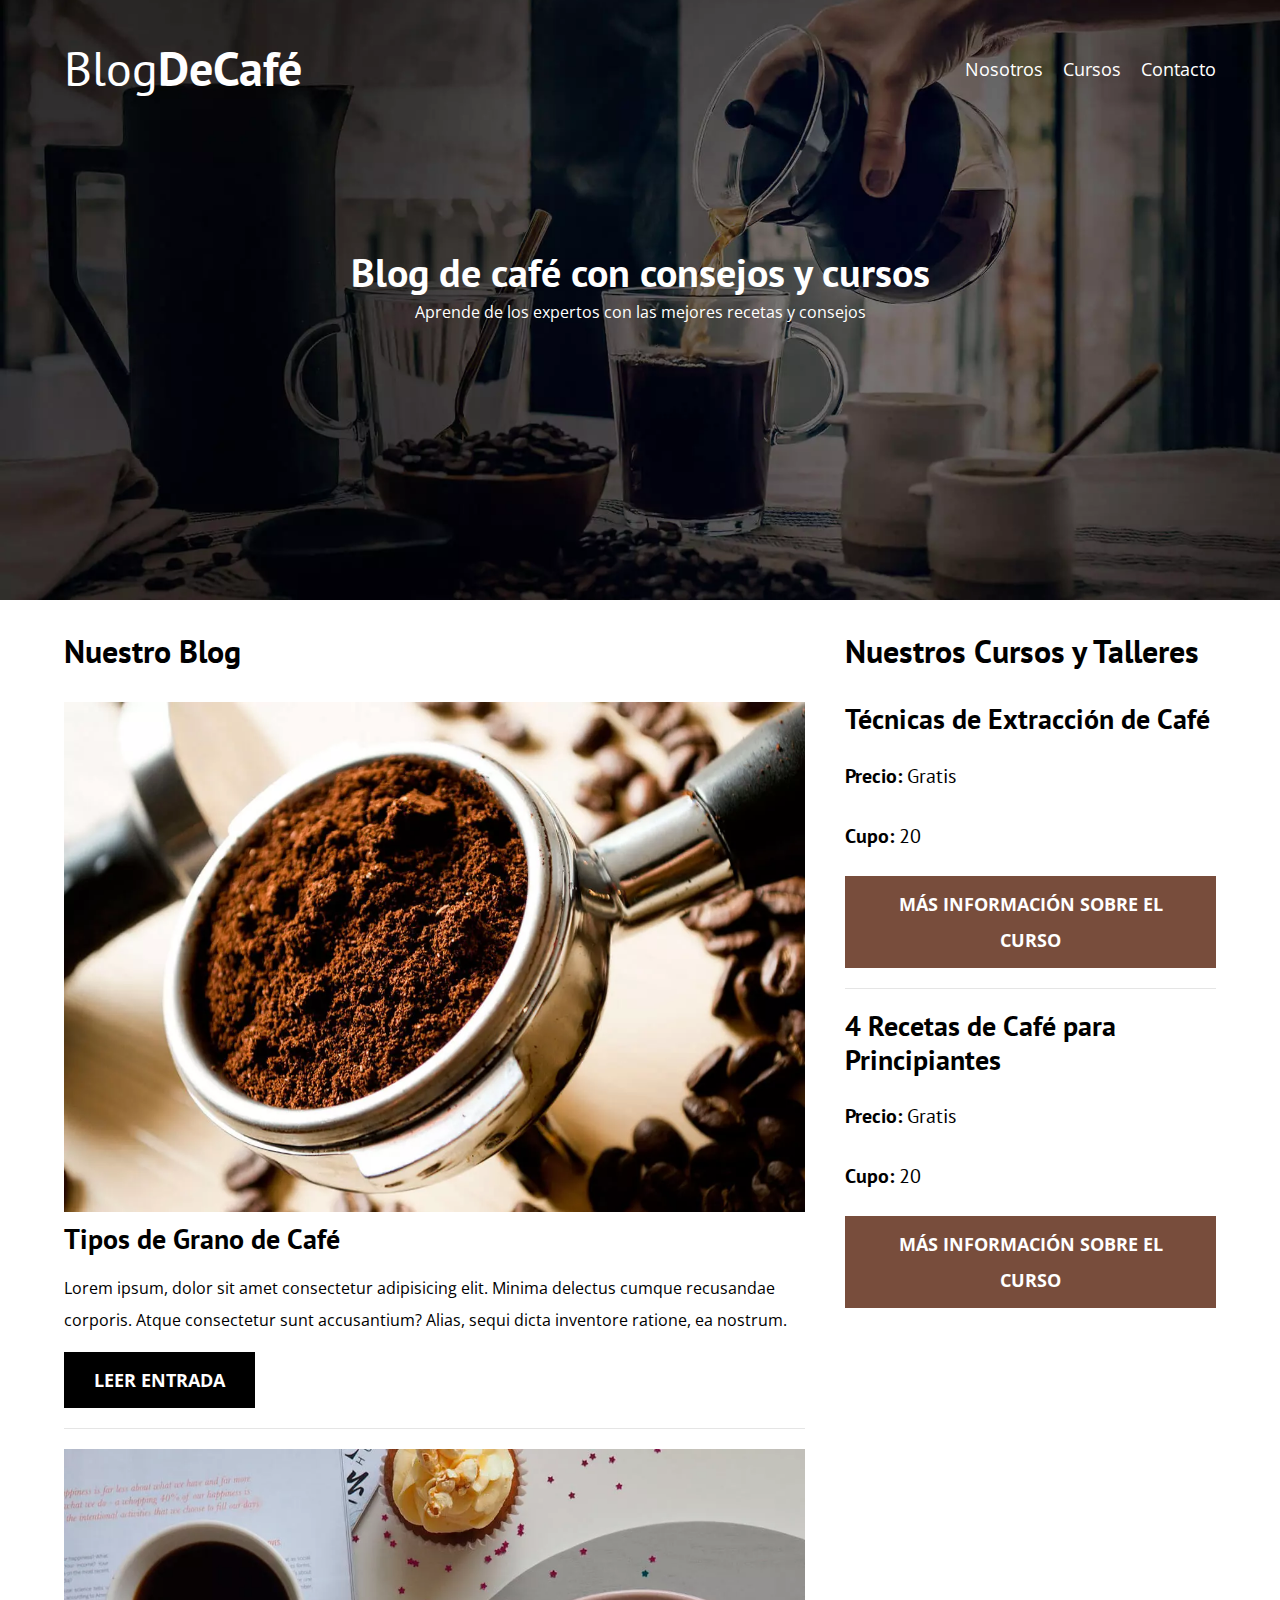
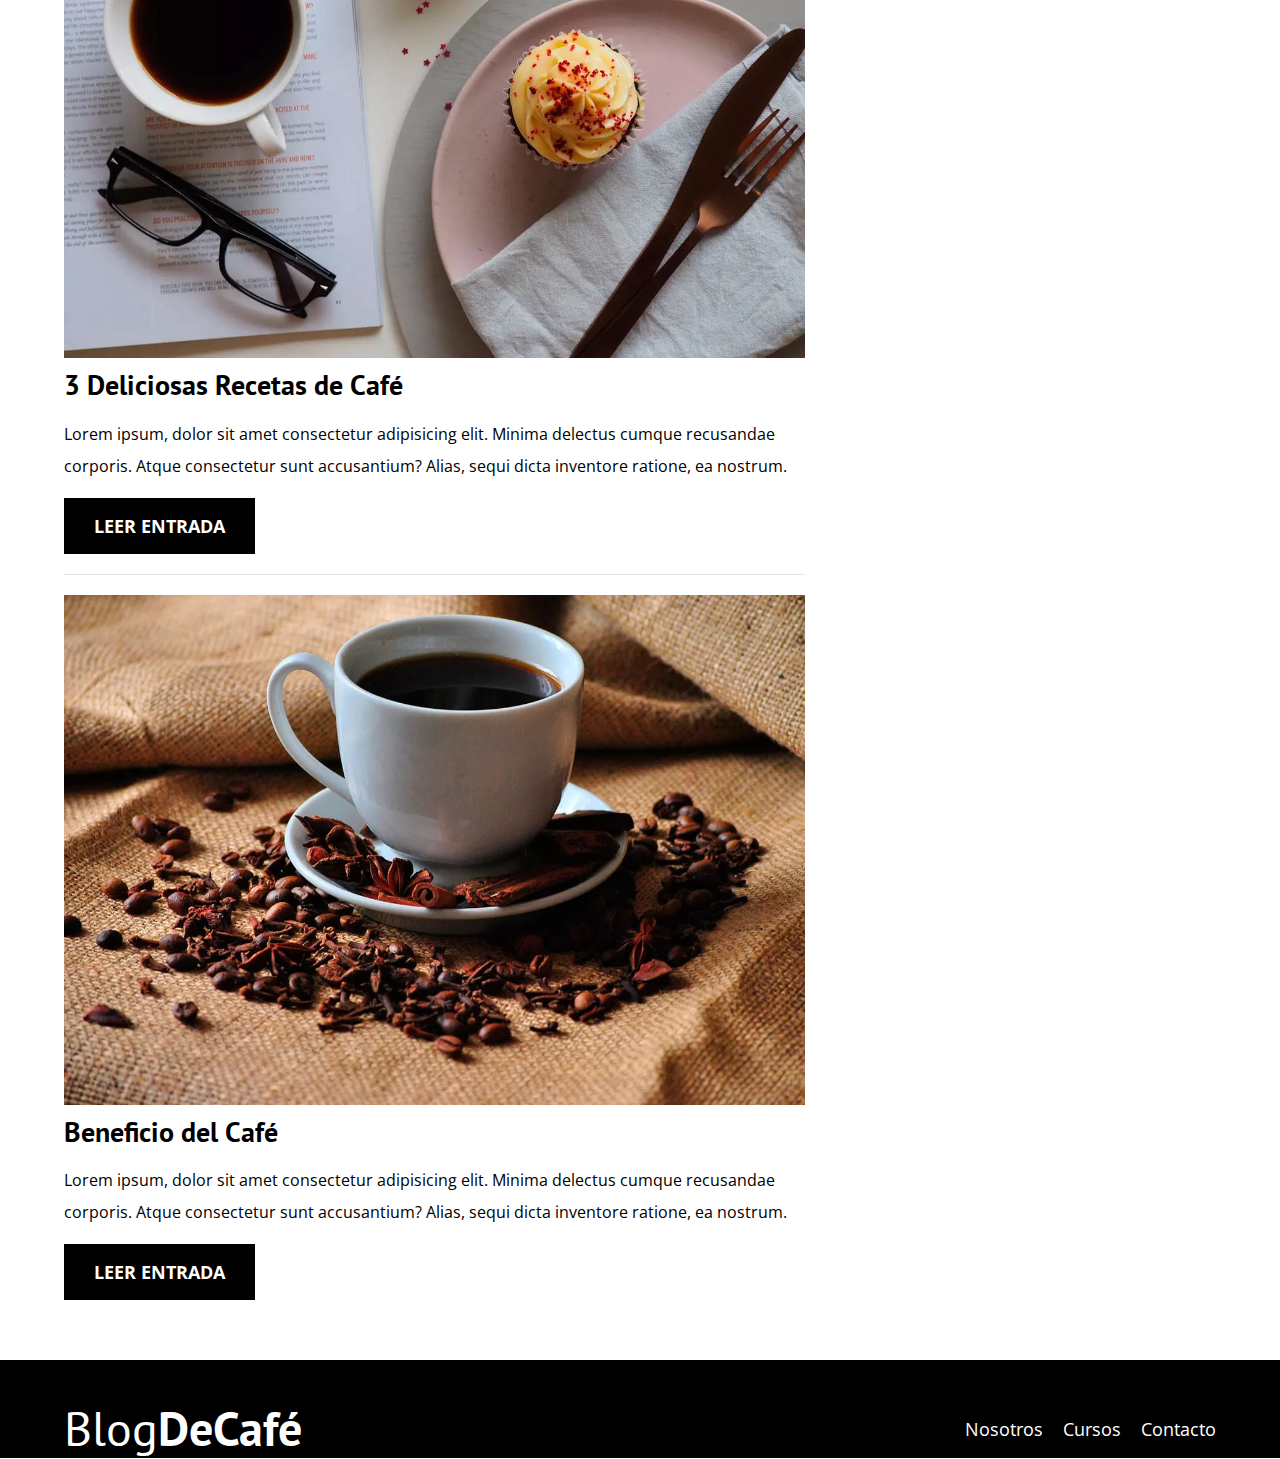
<file: index.html>
<!DOCTYPE html>
<html lang="en">
<head>
    <meta charset="UTF-8">
    <meta name="viewport" content="width=device-width, initial-scale=1.0">
    <title>Blog-Cafe</title>
    <meta name="description" content="Página web de Blog de Café">
    <link rel="prefetch" href="nosotros.html" as="document">
    <link rel="preload" href="css/normalize.css" as="style">
    <link rel="stylesheet" href="css/normalize.css">
    <link rel="preload" href="https://fonts.googleapis.com/css2?family=Open+Sans&family=PT+Sans:wght@400;700&display=swap" crossorigin="crossorigin" as="font">
    <link href="https://fonts.googleapis.com/css2?family=Open+Sans&family=PT+Sans:wght@400;700&display=swap" rel="stylesheet">
    <link rel="preload" href="css/styles.css" as="style">
    <link rel="stylesheet" href="css/styles.css">

    <!-- <link rel="preload" href="img/blog1.webp" as="image"> -->
</head>
<body>
    <header class="header">
        <div class="contenedor">
            <div class="barra">
                <a href="index.html" class="logo">
                    <h1 class="logo__nombre no-margin centrar-texto">Blog<span class="logo__bold">DeCafé</span></h1>
                </a>
                <nav class="navegacion">
                    <a href="nosotros.html" class="navegacion__enlace">Nosotros</a>
                    <a href="cursos.html" class="navegacion__enlace">Cursos</a>
                    <a href="contacto.html" class="navegacion__enlace">Contacto</a>
                </nav>
            </div>
        </div>
        <div class="header__texto">
            <h2 class="no-margin">Blog de café con consejos y cursos</h2>
            <p class="no-margin">Aprende de los expertos con las mejores recetas y consejos</p>
        </div>
    </header>
    <div class="contenedor contenido-principal">
        <main class="blog">
            <h3>Nuestro Blog</h3>
            <article class="entrada"> <!--Entra o noticia de un blog-->
                <div class="entrada__imagen">
                    <picture>
                        <source loading="lazy" srcset="img/blog1.webp" type="image/webp">
                        <img loading="lazy" src="img/blog1.jpg" alt="blog1">
                    </picture>
                </div>
                <div class="entrada__contenido">
                    <h4 class="no-margin">Tipos de Grano de Café</h4>
                    <p>Lorem ipsum, dolor sit amet consectetur adipisicing elit. 
                        Minima delectus cumque recusandae corporis. Atque consectetur 
                        sunt accusantium? Alias, sequi dicta inventore ratione, ea nostrum.</p>
                    <a href="entrada.html" class="boton boton--primario">Leer Entrada</a>
                </div>
            </article>
            <article class="entrada"> <!--Entra o noticia de un blog-->
                <div class="entrada__imagen">
                    <picture>
                        <source loading="lazy" srcset="img/blog2.webp" type="image/webp">
                        <img loading="lazy" src="img/blog2.jpg" alt="blog2">
                    </picture>
                </div>
                <div class="entrada__contenido">
                    <h4 class="no-margin">3 Deliciosas Recetas de Café</h4>
                    <p>Lorem ipsum, dolor sit amet consectetur adipisicing elit. 
                        Minima delectus cumque recusandae corporis. Atque consectetur 
                        sunt accusantium? Alias, sequi dicta inventore ratione, ea nostrum.</p>
                    <a href="entrada.html" class="boton boton--primario">Leer Entrada</a>
                </div>
            </article>
            <article class="entrada"> <!--Entra o noticia de un blog-->
                <div class="entrada__imagen">
                    <picture>
                        <source loading="lazy" srcset="img/blog3.webp" type="image/webp">
                        <img loading="lazy" src="img/blog3.jpg" alt="blog3">
                    </picture>
                </div>
                <div class="entrada__contenido">
                    <h4 class="no-margin">Beneficio del Café</h4>
                    <p>Lorem ipsum, dolor sit amet consectetur adipisicing elit. 
                        Minima delectus cumque recusandae corporis. Atque consectetur 
                        sunt accusantium? Alias, sequi dicta inventore ratione, ea nostrum.</p>
                    <a href="entrada.html" class="boton boton--primario">Leer Entrada</a>
                </div>
            </article>
        </main>
        <aside class="sidebar">
            <h3>Nuestros Cursos y Talleres</h3>

            <ul class="cursos no-padding">
                <li class="widget-curso">
                    <h4 class="no-margin">Técnicas de Extracción de Café</h4>
                    <p class="widget-curso__label">Precio: <span class="widget-curso__info">Gratis</span></p>
                    <p class="widget-curso__label">Cupo: <span class="widget-curso__info">20</span></p>
                    <a href="entrada.html" class="boton boton--secundario">Más Información sobre el Curso</a>
                </li>
                <li class="widget-curso">
                    <h4 class="no-margin">4 Recetas de Café para Principiantes</h4>
                    <p class="widget-curso__label">Precio: <span class="widget-curso__info">Gratis</span></p>
                    <p class="widget-curso__label">Cupo: <span class="widget-curso__info">20</span></p>
                    <a href="entrada.html" class="boton boton--secundario">Más Información sobre el Curso</a>
                </li>
            </ul>
        </aside>
    </div>
    <footer class="footer">
        <div class="contenedor">
            <div class="barra">
                <a href="index.html" class="logo">
                    <h1 class="logo__nombre no-margin centrar-texto">Blog<span class="logo__bold">DeCafé</span></h1>
                </a>
                <nav class="navegacion">
                    <a href="nosotros.html" class="navegacion__enlace">Nosotros</a>
                    <a href="cursos.html" class="navegacion__enlace">Cursos</a>
                    <a href="contacto.html" class="navegacion__enlace">Contacto</a>
                </nav>
            </div>
        </div>
    </footer>

    <script src="js/modernizr.js"></script>
</body>
</html>
</file>
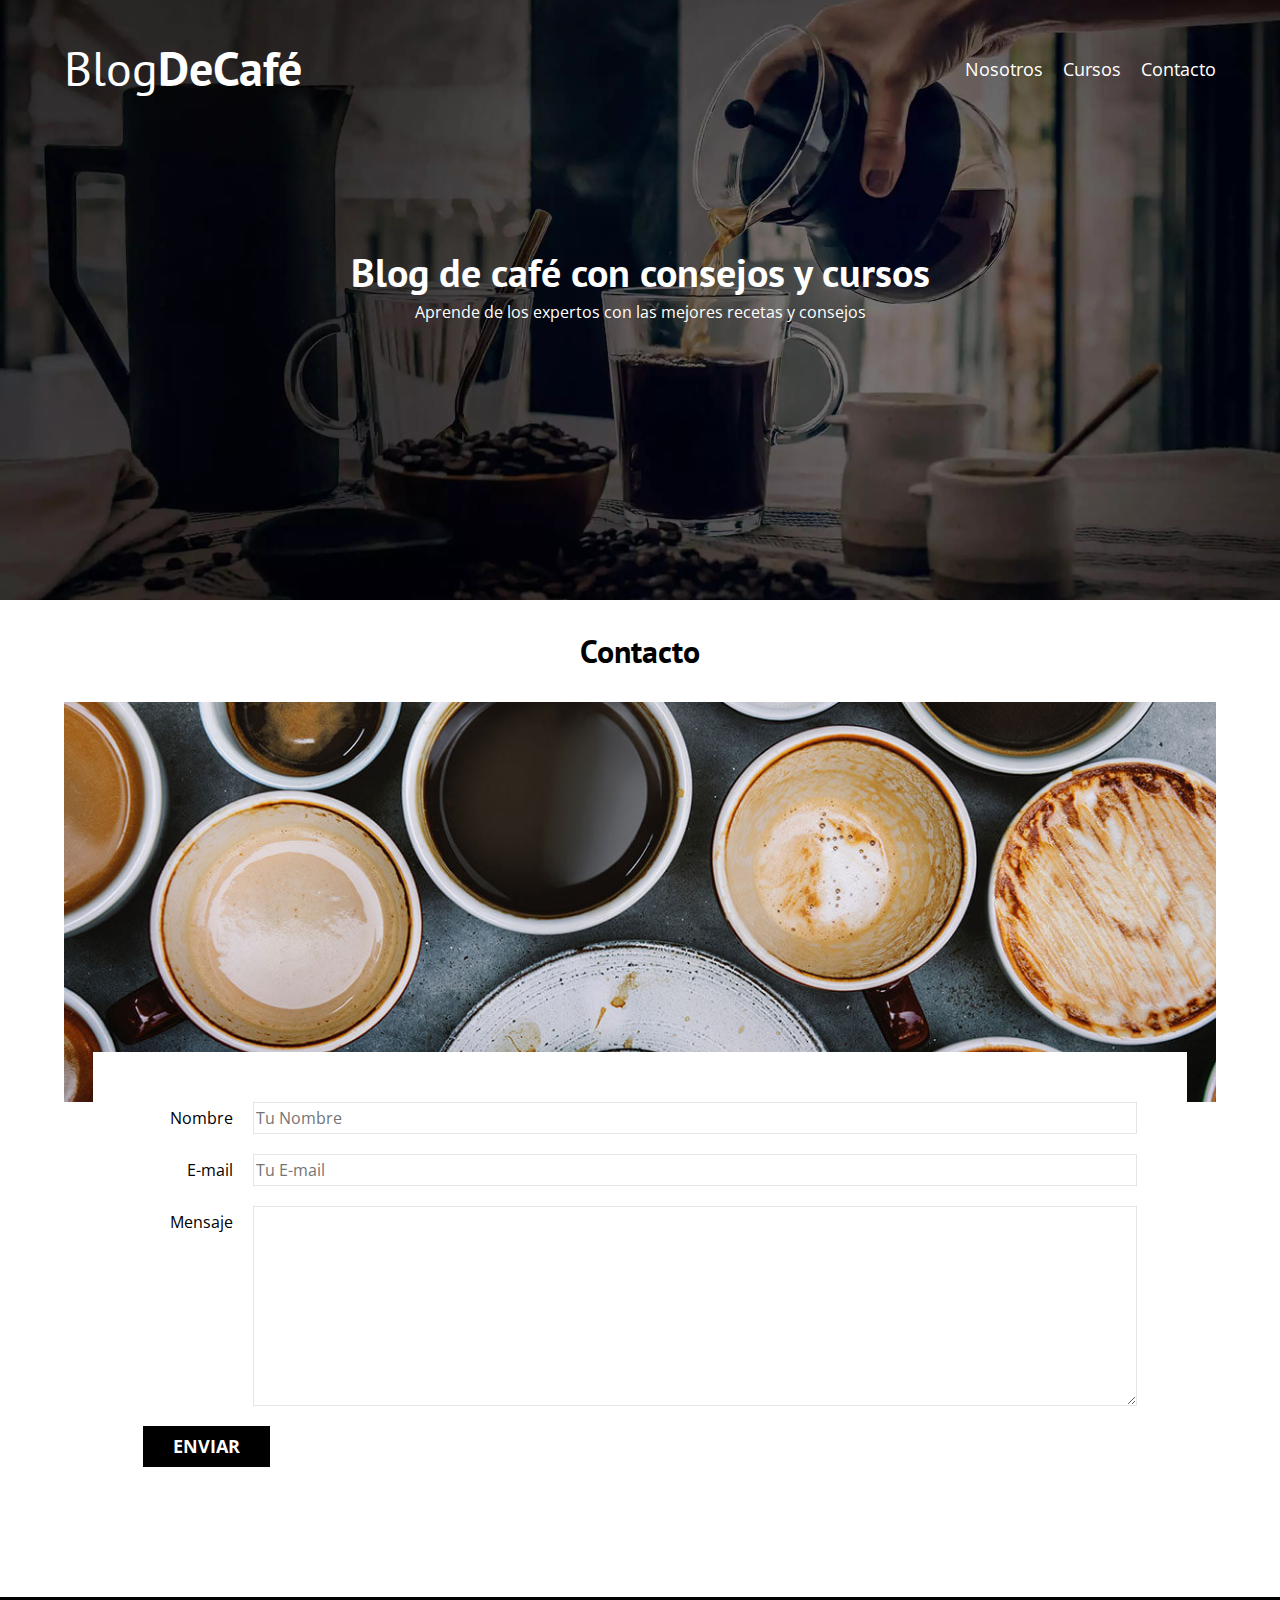
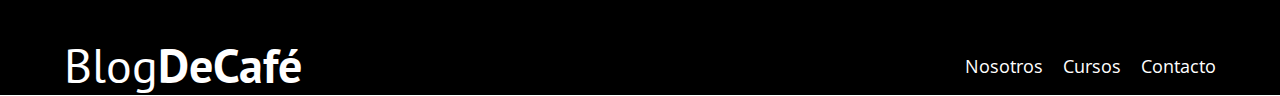
<file: contacto.html>
<!DOCTYPE html>
<html lang="en">
<head>
    <meta charset="UTF-8">
    <meta name="viewport" content="width=device-width, initial-scale=1.0">
    <title>Blog-Cafe</title>
    <link rel="preload" href="css/normalize.css">
    <link rel="stylesheet" href="css/normalize.css">
    <link href="https://fonts.googleapis.com/css2?family=Open+Sans&family=PT+Sans:wght@400;700&display=swap" rel="stylesheet">
    <link rel="preload" href="css/styles.css">
    <link rel="stylesheet" href="css/styles.css">
</head>
<body>
    <header class="header">
        <div class="contenedor">
            <div class="barra">
                <a href="index.html" class="logo">
                    <h1 class="logo__nombre no-margin centrar-texto">Blog<span class="logo__bold">DeCafé</span></h1>
                </a>
                <nav class="navegacion">
                    <a href="nosotros.html" class="navegacion__enlace">Nosotros</a>
                    <a href="cursos.html" class="navegacion__enlace">Cursos</a>
                    <a href="contacto.html" class="navegacion__enlace">Contacto</a>
                </nav>
            </div>
        </div>
        <div class="header__texto">
            <h2 class="no-margin">Blog de café con consejos y cursos</h2>
            <p class="no-margin">Aprende de los expertos con las mejores recetas y consejos</p>
        </div>
    </header>
    <main class="contenedor">
        <h3 class="centrar-texto">Contacto</h3>
        <div class="contacto-bg"></div>

        <form class="formulario">
            <div class="campo">
                <label class="campo__label" for="nombre">Nombre</label> <!--el for activa el input-->
                <input class="campo__field" type="text" placeholder="Tu Nombre" id="nombre">
            </div>
            <div class="campo">
                <label class="campo__label" for="email">E-mail</label> <!--el for activa el input-->
                <input class="campo__field" type="email" placeholder="Tu E-mail" id="email">
            </div>
            <div class="campo">
                <label class="campo__label" for="mensaje">Mensaje</label> <!--el for activa el input-->
                <textarea class="campo__field campo__field--textarea" id="mensaje"></textarea>
            </div>
            <div class="campo">
                <input type="submit" value="Enviar" class="boton boton--primario">
            </div>
        </form>


    </main>
    <footer class="footer">
        <div class="contenedor">
            <div class="barra">
                <a href="index.html" class="logo">
                    <h1 class="logo__nombre no-margin centrar-texto">Blog<span class="logo__bold">DeCafé</span></h1>
                </a>
                <nav class="navegacion">
                    <a href="nosotros.html" class="navegacion__enlace">Nosotros</a>
                    <a href="cursos.html" class="navegacion__enlace">Cursos</a>
                    <a href="contacto.html" class="navegacion__enlace">Contacto</a>
                </nav>
            </div>
        </div>
    </footer>
    <script src="js/modernizr.js"></script>
</body>
</html>
</file>
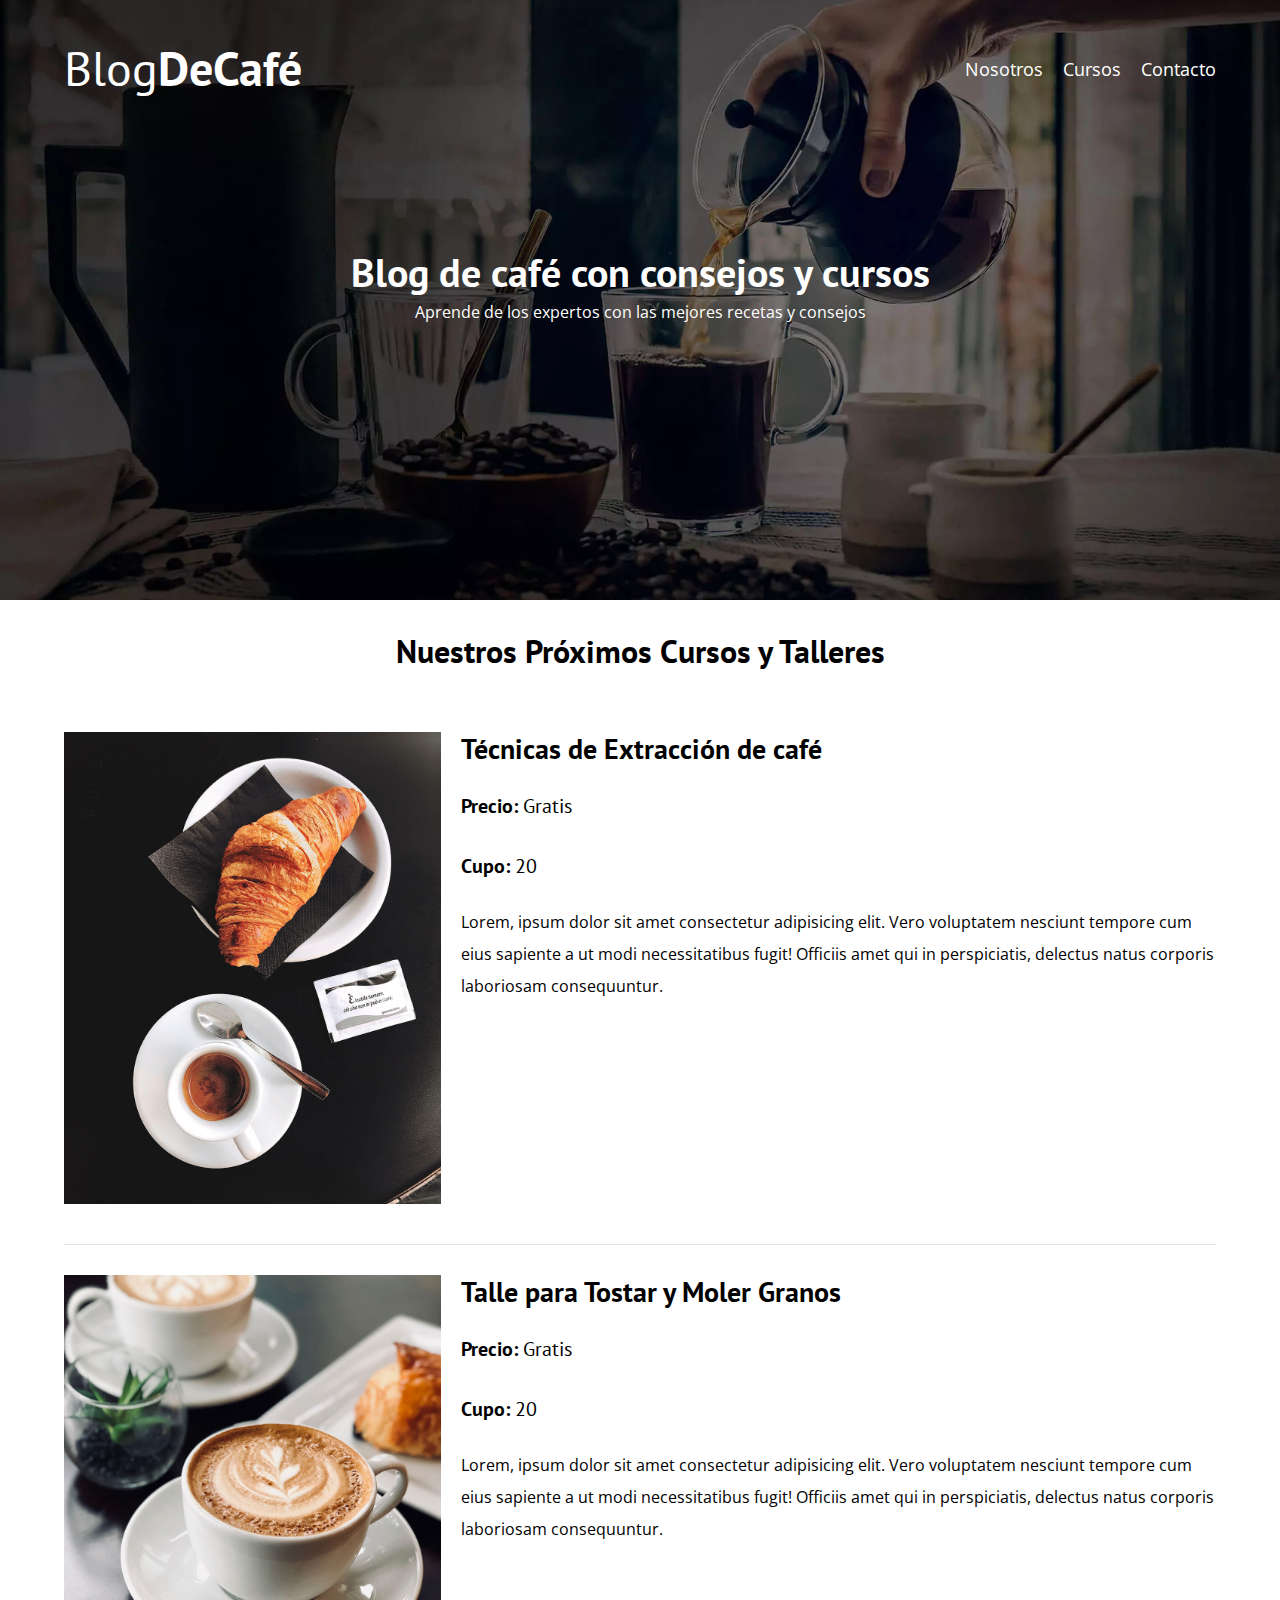
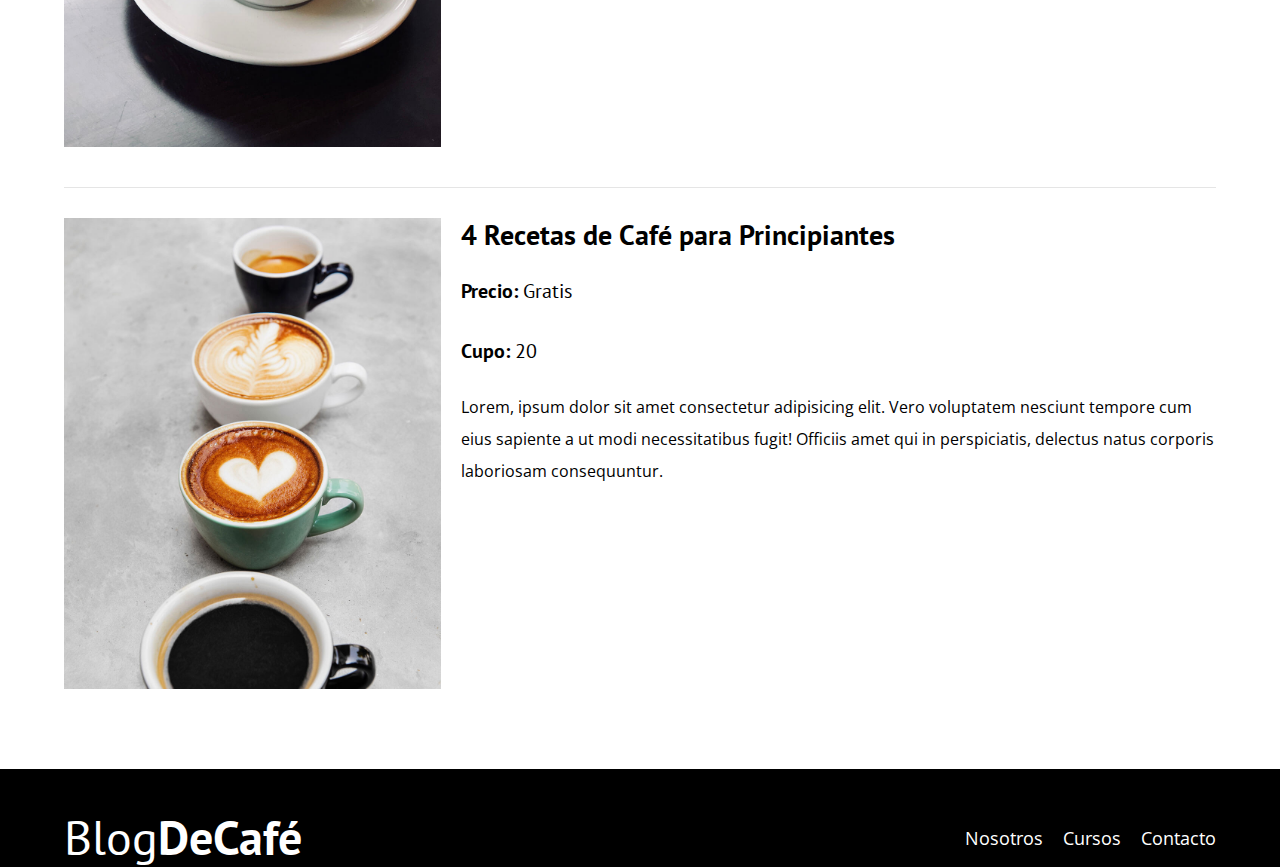
<file: cursos.html>
<!DOCTYPE html>
<html lang="en">
<head>
    <meta charset="UTF-8">
    <meta name="viewport" content="width=device-width, initial-scale=1.0">
    <title>Blog-Cafe</title>
    <link rel="preload" href="css/normalize.css">
    <link rel="stylesheet" href="css/normalize.css">
    <link href="https://fonts.googleapis.com/css2?family=Open+Sans&family=PT+Sans:wght@400;700&display=swap" rel="stylesheet">
    <link rel="preload" href="css/styles.css">
    <link rel="stylesheet" href="css/styles.css">
</head>
<body>
    <header class="header">
        <div class="contenedor">
            <div class="barra">
                <a href="index.html" class="logo">
                    <h1 class="logo__nombre no-margin centrar-texto">Blog<span class="logo__bold">DeCafé</span></h1>
                </a>
                <nav class="navegacion">
                    <a href="nosotros.html" class="navegacion__enlace">Nosotros</a>
                    <a href="cursos.html" class="navegacion__enlace">Cursos</a>
                    <a href="contacto.html" class="navegacion__enlace">Contacto</a>
                </nav>
            </div>
        </div>
        <div class="header__texto">
            <h2 class="no-margin">Blog de café con consejos y cursos</h2>
            <p class="no-margin">Aprende de los expertos con las mejores recetas y consejos</p>
        </div>
    </header>
    <main class="contenedor">
        <h3 class="centrar-texto">Nuestros Próximos Cursos y Talleres</h3>
        <div class="curso">
            <div class="curso__imagen">
                <img src="img/curso1.jpg" alt="imagen curso">
            </div>
            <div class="curso__informacion">
                <h4 class="no-margin">Técnicas de Extracción de café</h4>
                <p class="widget-curso__label">Precio: <span class="widget-curso__info">Gratis</span></p>
                <p class="widget-curso__label">Cupo: <span class="widget-curso__info">20</span></p>
                <p class="curso__descripcion">Lorem, ipsum dolor sit amet consectetur adipisicing elit. 
                    Vero voluptatem nesciunt tempore cum eius sapiente a ut modi necessitatibus 
                    fugit! Officiis amet qui in perspiciatis, delectus natus corporis laboriosam consequuntur.
                </p>
            </div><!--.curso__informacion-->
        </div><!--.curso-->
        <div class="curso">
            <div class="curso__imagen">
                <img src="img/curso2.jpg" alt="imagen curso">
            </div>
            <div class="curso__informacion">
                <h4 class="no-margin">Talle para Tostar y Moler Granos</h4>
                <p class="widget-curso__label">Precio: <span class="widget-curso__info">Gratis</span></p>
                <p class="widget-curso__label">Cupo: <span class="widget-curso__info">20</span></p>
                <p class="curso__descripcion">Lorem, ipsum dolor sit amet consectetur adipisicing elit. 
                    Vero voluptatem nesciunt tempore cum eius sapiente a ut modi necessitatibus 
                    fugit! Officiis amet qui in perspiciatis, delectus natus corporis laboriosam consequuntur.
                </p>
            </div><!--.curso__informacion-->
        </div><!--.curso-->
        <div class="curso">
            <div class="curso__imagen">
                <img src="img/curso3.jpg" alt="imagen curso">
            </div>
            <div class="curso__informacion">
                <h4 class="no-margin">4 Recetas de Café para Principiantes</h4>
                <p class="widget-curso__label">Precio: <span class="widget-curso__info">Gratis</span></p>
                <p class="widget-curso__label">Cupo: <span class="widget-curso__info">20</span></p>
                <p class="curso__descripcion">Lorem, ipsum dolor sit amet consectetur adipisicing elit. 
                    Vero voluptatem nesciunt tempore cum eius sapiente a ut modi necessitatibus 
                    fugit! Officiis amet qui in perspiciatis, delectus natus corporis laboriosam consequuntur.
                </p>
            </div><!--.curso__informacion-->
        </div><!--.curso-->
    </main>
    <footer class="footer">
        <div class="contenedor">
            <div class="barra">
                <a href="index.html" class="logo">
                    <h1 class="logo__nombre no-margin centrar-texto">Blog<span class="logo__bold">DeCafé</span></h1>
                </a>
                <nav class="navegacion">
                    <a href="nosotros.html" class="navegacion__enlace">Nosotros</a>
                    <a href="cursos.html" class="navegacion__enlace">Cursos</a>
                    <a href="contacto.html" class="navegacion__enlace">Contacto</a>
                </nav>
            </div>
        </div>
    </footer>
    <script src="js/modernizr.js"></script>
</body>
</html>
</file>
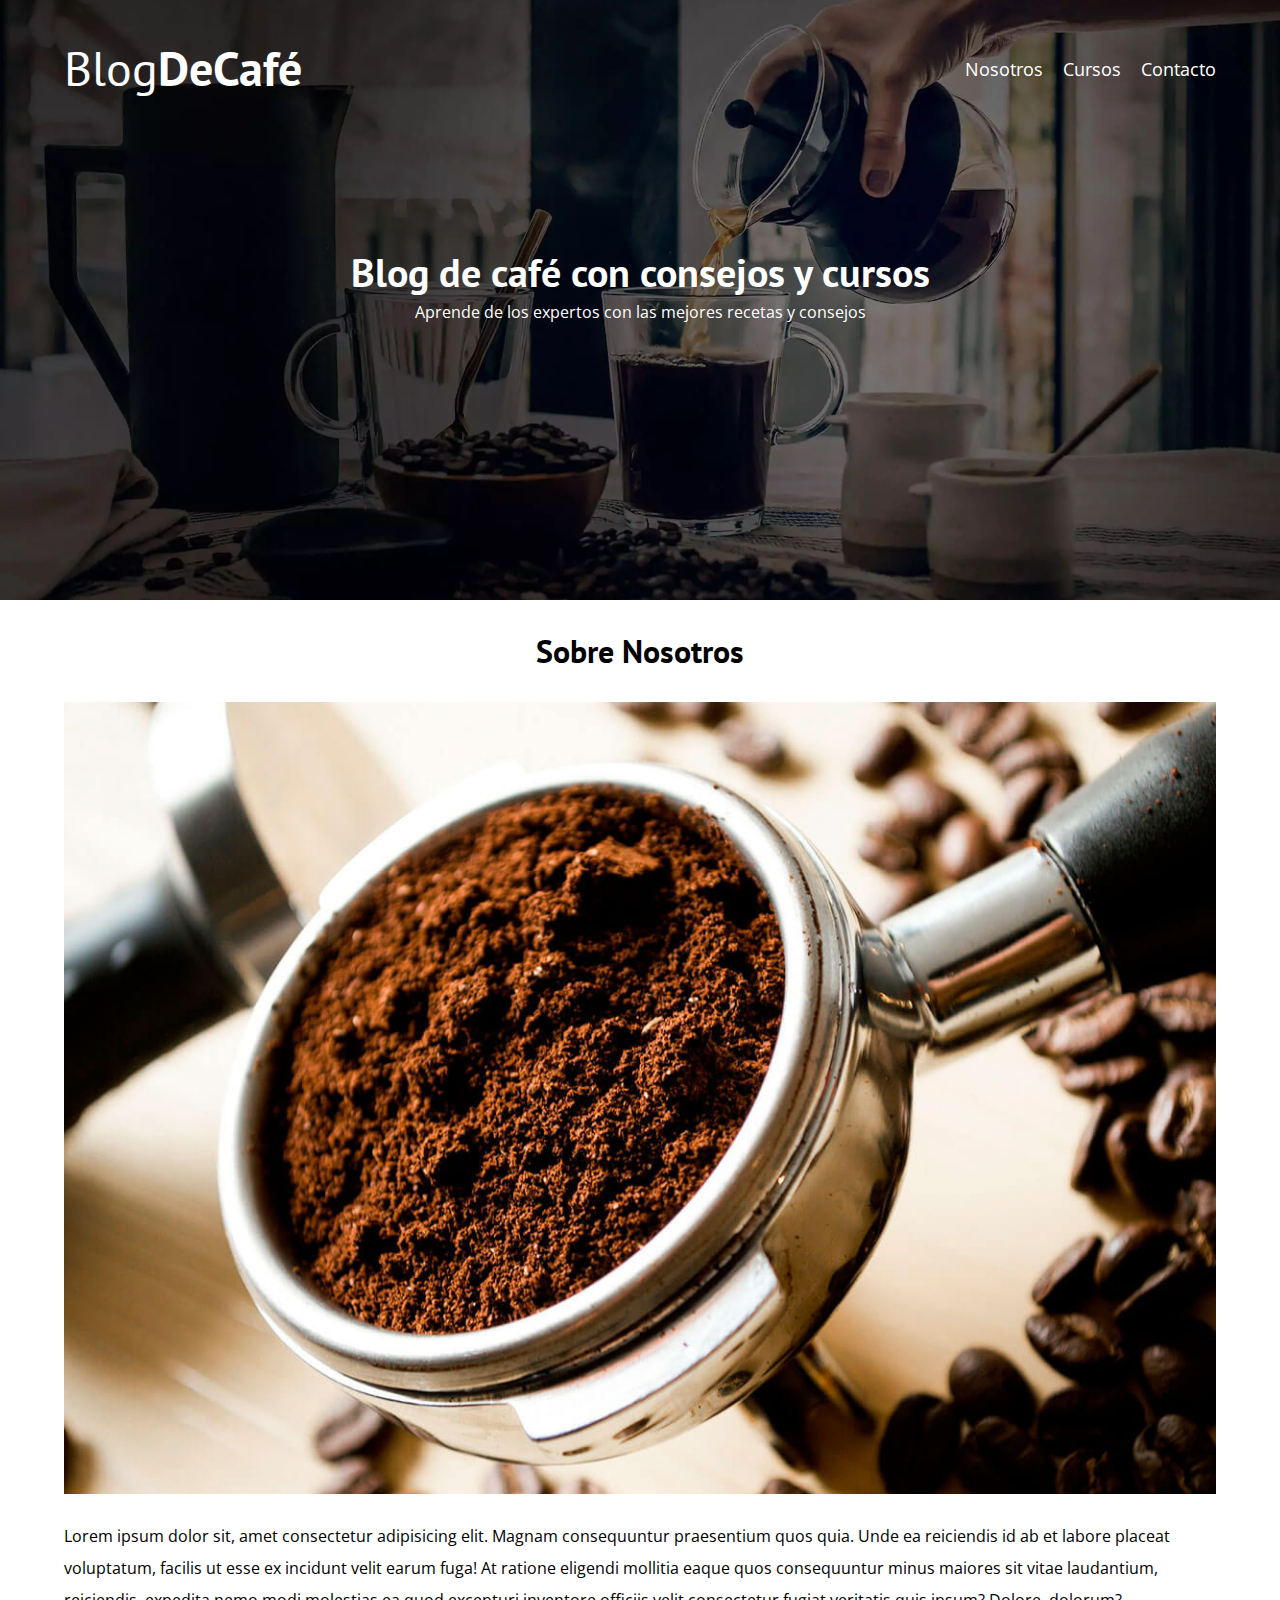
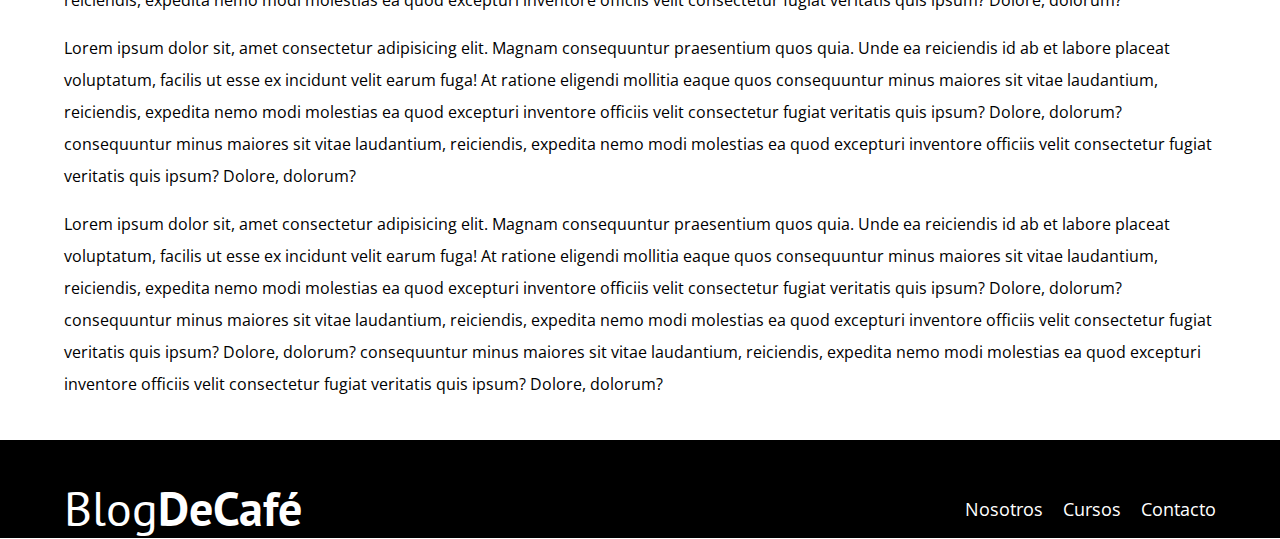
<file: entrada.html>
<!DOCTYPE html>
<html lang="en">
<head>
    <meta charset="UTF-8">
    <meta name="viewport" content="width=device-width, initial-scale=1.0">
    <title>Blog-Cafe</title>
    <link rel="preload" href="css/normalize.css">
    <link rel="stylesheet" href="css/normalize.css">
    <link href="https://fonts.googleapis.com/css2?family=Open+Sans&family=PT+Sans:wght@400;700&display=swap" rel="stylesheet">
    <link rel="preload" href="css/styles.css">
    <link rel="stylesheet" href="css/styles.css">
</head>
<body>
    <header class="header">
        <div class="contenedor">
            <div class="barra">
                <a href="index.html" class="logo">
                    <h1 class="logo__nombre no-margin centrar-texto">Blog<span class="logo__bold">DeCafé</span></h1>
                </a>
                <nav class="navegacion">
                    <a href="nosotros.html" class="navegacion__enlace">Nosotros</a>
                    <a href="cursos.html" class="navegacion__enlace">Cursos</a>
                    <a href="contacto.html" class="navegacion__enlace">Contacto</a>
                </nav>
            </div>
        </div>
        <div class="header__texto">
            <h2 class="no-margin">Blog de café con consejos y cursos</h2>
            <p class="no-margin">Aprende de los expertos con las mejores recetas y consejos</p>
        </div>
    </header>
    <main class="contenedor">
        <h3 class="centrar-texto">Sobre Nosotros</h3>
        <img src="img/blog1.jpg" alt="imagen blog">
        <p>Lorem ipsum dolor sit, amet consectetur adipisicing elit. 
            Magnam consequuntur praesentium quos quia. Unde ea reiciendis 
            id ab et labore placeat voluptatum, facilis ut esse ex incidunt 
            velit earum fuga! At ratione eligendi mollitia eaque quos 
            consequuntur minus maiores sit vitae laudantium, reiciendis, 
            expedita nemo modi molestias ea quod excepturi inventore officiis 
            velit consectetur fugiat veritatis quis ipsum? Dolore, dolorum?
        </p>
        <p>Lorem ipsum dolor sit, amet consectetur adipisicing elit. 
            Magnam consequuntur praesentium quos quia. Unde ea reiciendis 
            id ab et labore placeat voluptatum, facilis ut esse ex incidunt 
            velit earum fuga! At ratione eligendi mollitia eaque quos 
            consequuntur minus maiores sit vitae laudantium, reiciendis, 
            expedita nemo modi molestias ea quod excepturi inventore officiis 
            velit consectetur fugiat veritatis quis ipsum? Dolore, dolorum?
            consequuntur minus maiores sit vitae laudantium, reiciendis, 
            expedita nemo modi molestias ea quod excepturi inventore officiis 
            velit consectetur fugiat veritatis quis ipsum? Dolore, dolorum?
        </p>
        <p>Lorem ipsum dolor sit, amet consectetur adipisicing elit. 
            Magnam consequuntur praesentium quos quia. Unde ea reiciendis 
            id ab et labore placeat voluptatum, facilis ut esse ex incidunt 
            velit earum fuga! At ratione eligendi mollitia eaque quos 
            consequuntur minus maiores sit vitae laudantium, reiciendis, 
            expedita nemo modi molestias ea quod excepturi inventore officiis 
            velit consectetur fugiat veritatis quis ipsum? Dolore, dolorum?
            consequuntur minus maiores sit vitae laudantium, reiciendis, 
            expedita nemo modi molestias ea quod excepturi inventore officiis 
            velit consectetur fugiat veritatis quis ipsum? Dolore, dolorum?
            consequuntur minus maiores sit vitae laudantium, reiciendis, 
            expedita nemo modi molestias ea quod excepturi inventore officiis 
            velit consectetur fugiat veritatis quis ipsum? Dolore, dolorum?
        </p>
    </main>
    <footer class="footer">
        <div class="contenedor">
            <div class="barra">
                <a href="index.html" class="logo">
                    <h1 class="logo__nombre no-margin centrar-texto">Blog<span class="logo__bold">DeCafé</span></h1>
                </a>
                <nav class="navegacion">
                    <a href="nosotros.html" class="navegacion__enlace">Nosotros</a>
                    <a href="cursos.html" class="navegacion__enlace">Cursos</a>
                    <a href="contacto.html" class="navegacion__enlace">Contacto</a>
                </nav>
            </div>
        </div>
    </footer>
    <script src="js/modernizr.js"></script>
</body>
</html>
</file>
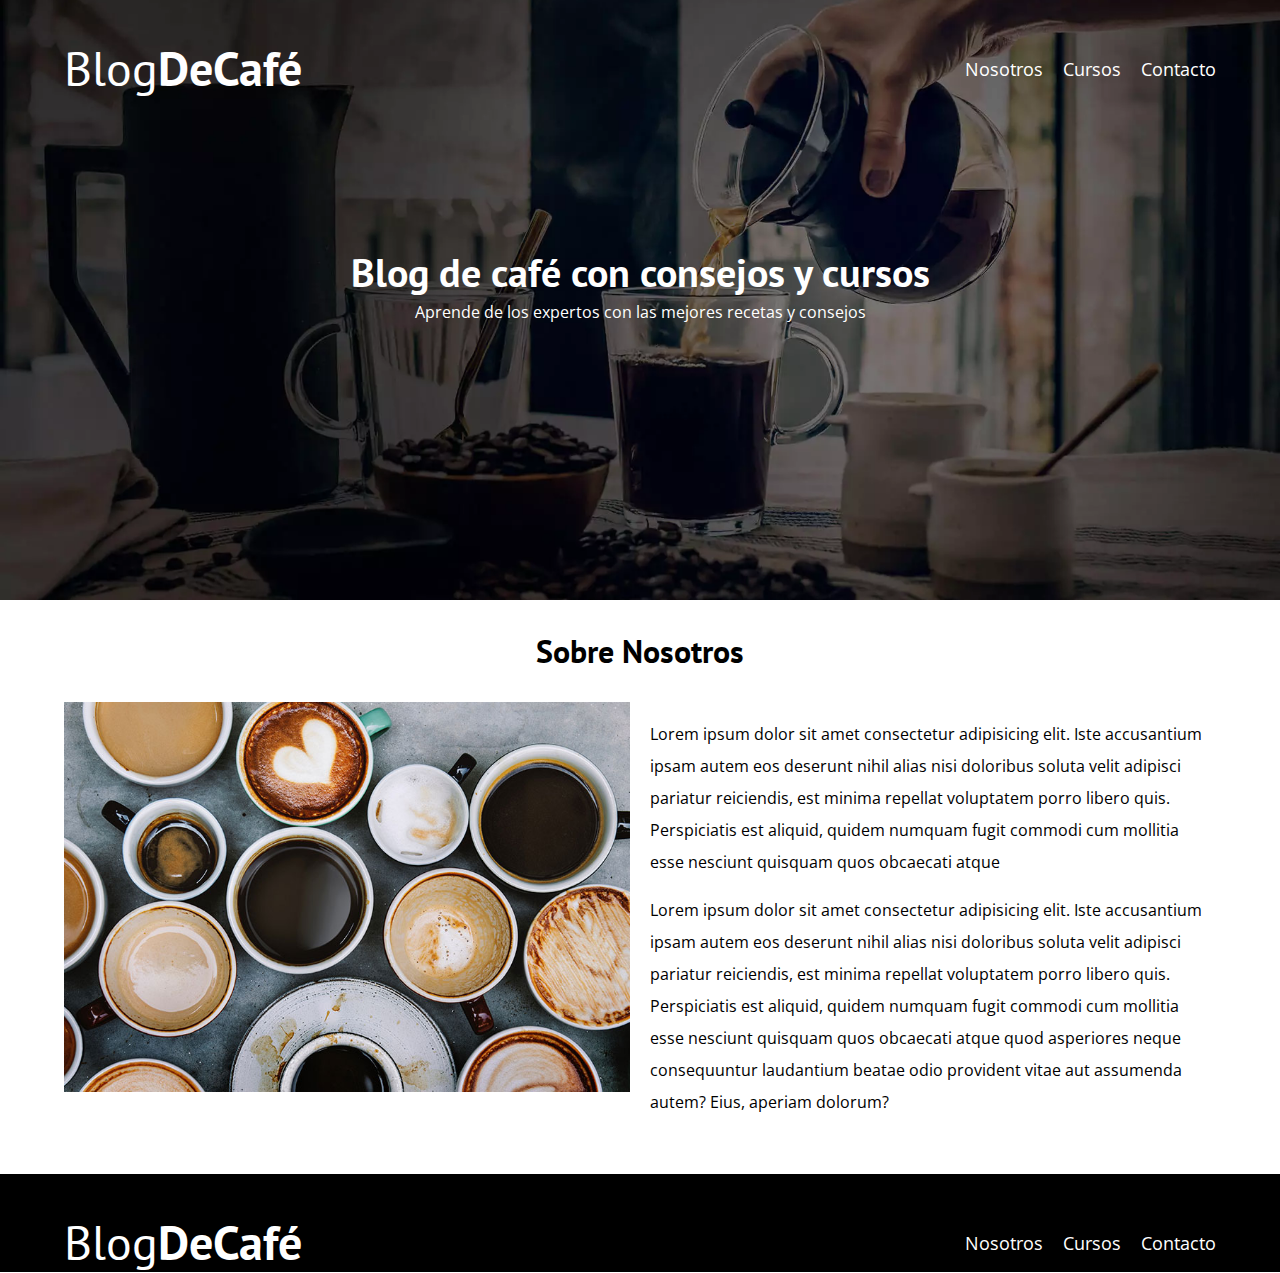
<file: nosotros.html>
<!DOCTYPE html>
<html lang="en">
<head>
    <meta charset="UTF-8">
    <meta name="viewport" content="width=device-width, initial-scale=1.0">
    <title>Blog-Cafe</title>
    <link rel="preload" href="css/normalize.css">
    <link rel="stylesheet" href="css/normalize.css">
    <link href="https://fonts.googleapis.com/css2?family=Open+Sans&family=PT+Sans:wght@400;700&display=swap" rel="stylesheet">
    <link rel="preload" href="css/styles.css">
    <link rel="stylesheet" href="css/styles.css">
</head>
<body>
    <header class="header">
        <div class="contenedor">
            <div class="barra">
                <a href="index.html" class="logo">
                    <h1 class="logo__nombre no-margin centrar-texto">Blog<span class="logo__bold">DeCafé</span></h1>
                </a>
                <nav class="navegacion">
                    <a href="nosotros.html" class="navegacion__enlace">Nosotros</a>
                    <a href="cursos.html" class="navegacion__enlace">Cursos</a>
                    <a href="contacto.html" class="navegacion__enlace">Contacto</a>
                </nav>
            </div>
        </div>
        <div class="header__texto">
            <h2 class="no-margin">Blog de café con consejos y cursos</h2>
            <p class="no-margin">Aprende de los expertos con las mejores recetas y consejos</p>
        </div>
    </header>
    <main class="contenedor">
        <h3 class="centrar-texto">Sobre Nosotros</h3>

        <div class="sobre-nosotros">
            <div class="sobre-nosotros__imagen">
                <img src="img/nosotros.jpg" alt="imagen nosotros">
            </div>
            <div class="sobre-nosotros__texto">
                <p>Lorem ipsum dolor sit amet consectetur adipisicing elit. 
                    Iste accusantium ipsam autem eos deserunt nihil alias nisi 
                    doloribus soluta velit adipisci pariatur reiciendis, est 
                    minima repellat voluptatem porro libero quis.
                    Perspiciatis est aliquid, quidem numquam fugit commodi 
                    cum mollitia esse nesciunt quisquam quos obcaecati atque
                </p>
                <p>Lorem ipsum dolor sit amet consectetur adipisicing elit. 
                    Iste accusantium ipsam autem eos deserunt nihil alias nisi 
                    doloribus soluta velit adipisci pariatur reiciendis, est 
                    minima repellat voluptatem porro libero quis.
                    Perspiciatis est aliquid, quidem numquam fugit commodi 
                    cum mollitia esse nesciunt quisquam quos obcaecati atque 
                    quod asperiores neque consequuntur laudantium beatae odio 
                    provident vitae aut assumenda autem? Eius, aperiam dolorum?
                </p>
            </div>
        </div>
    </main>
    <footer class="footer">
        <div class="contenedor">
            <div class="barra">
                <a href="index.html" class="logo">
                    <h1 class="logo__nombre no-margin centrar-texto">Blog<span class="logo__bold">DeCafé</span></h1>
                </a>
                <nav class="navegacion">
                    <a href="nosotros.html" class="navegacion__enlace">Nosotros</a>
                    <a href="cursos.html" class="navegacion__enlace">Cursos</a>
                    <a href="contacto.html" class="navegacion__enlace">Contacto</a>
                </nav>
            </div>
        </div>
    </footer>

    <script src="js/modernizr.js"></script>
</body>
</html>
</file>
<file: css/styles.css>
:root {
    --fuenteHeding: 'PT Sans', sans-serif;
    --fuenteParrafos: 'Open Sans', sans-serif;
    --primario: #784D3C;
    --blanco: #FFFFFF;
    --negro: #000000;
    --gris: #e1e1e1e1;
}
html {
    box-sizing: border-box;
    font-size: 62.5%; /*Hack 1rem = 16px*/
}
*, *::before, *::after {
    box-sizing: inherit;
}
body {
    font-size: 16px;
    font-family: var(--fuenteParrafos);
    line-height: 2;
}
/*Globales*/
.contenedor {
    /* max-width: 120rem;
    width: 90%; */
    width: min(90%, 120rem); /*es igual a colocarlo separado*/
    margin: 0 auto;
}
a {
    text-decoration: none;
}
h1, h2, h3, h4 {
    font-family: var(--fuenteHeding);
    line-height: 1.2;
}
h1 {
    font-size: 4.8rem;
}
h2 {
    font-size: 4rem;
}
h3 {
    font-size: 3.2rem;
}
h4 {
    font-size: 2.8rem;
}
img {
    max-width: 100%;
}

/*Utilidades*/
.no-margin {
    margin: 0;
}
.no-padding {
    padding: 0;
}
.centrar-texto {
    text-align: center;
}

/*Header*/
.webp .header {
    background-image: url(../img/banner.webp);
}
.no-webp .header {
    background-image: url(../img/banner.jpg);
}
.header {
    height: 60rem;
    background-size: cover;
    background-repeat: no-repeat;
    background-position: center center;
}
.header__texto {
    text-align: center;
    color: var(--blanco);
    margin-top: 5rem;
}
@media (min-width: 768px) {
    .header__texto {
        margin-top: 15rem;
    }
}
.barra {
    padding-top: 4rem;
}
@media (min-width: 768px) {
    .barra {
        display: flex;
        justify-content: space-between;
        align-items: center;
    }
}
.logo {
    color: var(--blanco);
}
.logo__nombre {
    font-weight: 400;
}
.logo__bold {
    font-weight: 700;
}
@media (min-width: 768px) {
    .navegacion {
        display: flex;
        gap: 2rem;
    }
}
.navegacion__enlace {
    display: block;
    text-align: center;
    font-size: 1.8rem;
    color: var(--blanco);
}

/*Contenido Princiapl*/
@media (min-width: 768px) {
    .contenido-principal {
        display: grid;
        grid-template-columns: 2fr 1fr;
        column-gap: 4rem;
    }
}

.entrada {
    border-bottom: 1px solid var(--gris);
    margin-bottom: 2rem;
}
.entrada:last-of-type {
    border: none;
    margin-bottom: 0;
}
.boton {
    display: block;
    font-family: var(--negro);
    color: var(--blanco);
    text-align: center;
    padding: 1rem 3rem;
    font-size: 1.8rem;
    text-transform: uppercase;
    font-weight: 700;
    margin-bottom: 2rem;
    border: none;
}
.boton:hover {
    cursor: pointer;
}
@media (min-width: 768px) {
    .boton {
        display: inline-block;
    }
}
.boton--primario {
    background-color: var(--negro);
}
.boton--secundario {
    background-color: var(--primario);
}
.cursos {
    list-style: none;
}
.widget-curso {
    border-bottom: 1px solid var(--gris);
    margin-bottom: 2rem;
}
.widget-curso:last-of-type {
    border: none;
    margin-bottom: 0;
}
.widget-curso__label {
    font-family: var(--fuenteHeding);
    font-weight: 700;
}
.widget-curso__info {
    font-weight: 400;
}
.widget-curso__label,
.widget-curso__info {
    font-size: 2rem;
}

/*Footer*/

.footer {
    background-color: var(--negro);
    padding-bottom: 3rem 0;
    margin-top: 4rem;
}

/*Sobre Nosotros*/
@media (min-width: 768px) {
    /* .sobre-nosotros {
        display: flex;
        gap: 2rem;
        justify-content: space-between; se usaba antes que salga gap
    }
    .sobre-nosotros__imagen,
    .sobre-nosotros__texto {
        flex-basis: calc(50% - 1rem); se usaba antes que salga gap
    } 
    Con Factor de Crecimiento
    .sobre-nosotros__imagen {
    flex-basis: 0 0 calc(50% - 1rem);
    }
    .sobre-nosotros__texto {
    flex-basis: 0 0 calc(50% - 1rem);
    }
    */
    .sobre-nosotros {
        display: grid;
        grid-template-columns: repeat(2, 1fr);
        column-gap: 2rem;
    }
}

/*Curso*/
.curso {
    padding: 3rem 0;
    border-bottom: 1px solid var(--gris);
}
@media (min-width: 768px) {
    .curso {
        display: grid;
        grid-template-columns: 1fr 2fr;
        column-gap: 2rem;
    }
}
.curso:last-of-type {
    border: none;
}
.curso__label {
    font-family: var(--fuenteHeding);
    font-weight: 700;
}
.curso__info {
    font-weight: 400;
}
.curso__label,
.curso__info {
    font-size: 2rem;
}

/*Contactp*/
.contacto-bg {
    background-image: url(../img/contacto.jpg);
    height: 40rem;
    background-size: cover;
    background-repeat: no-repeat;
}

/*Formulario*/
.formulario {
    background-color: var(--blanco);
    margin: -5rem auto 0 auto;
    width: 95%;
    padding: 5rem;
}
.campo {
    display: flex;
    margin-bottom: 2rem;
    gap: 2rem;
}
.campo__label {
    flex: 0 0 9rem;
    text-align: right;
}
.campo__field {
    flex: 1;
    border: 1px solid var(--gris);
}
.campo__field--textarea {
    height: 20rem;
}
</file>
